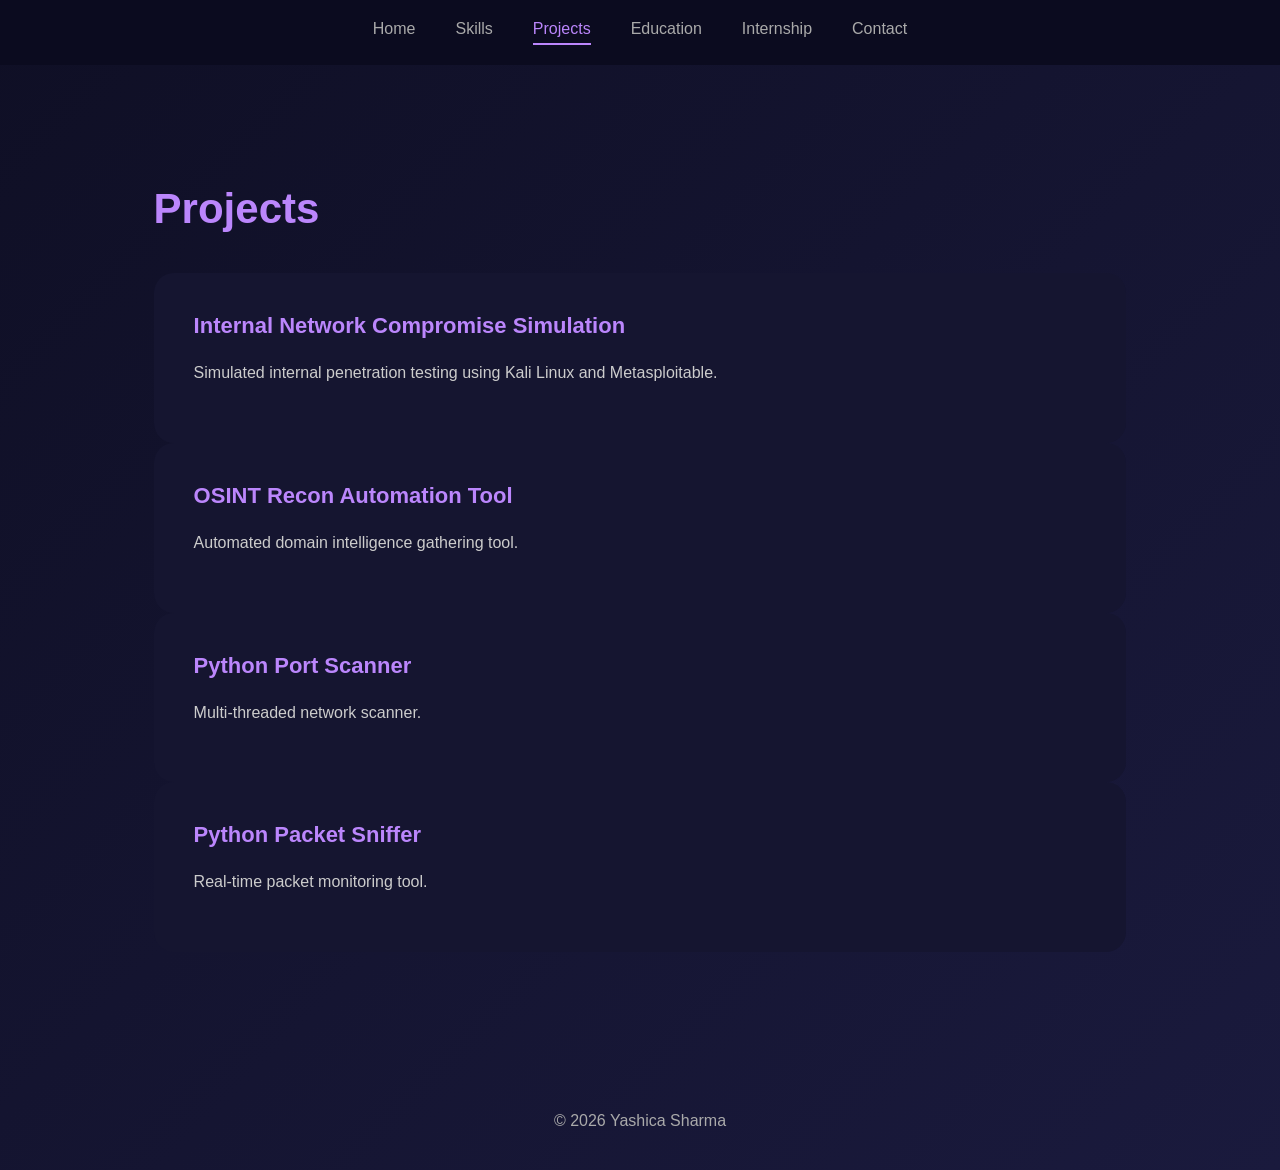
<file: project.html>
<!DOCTYPE html>
<html>
<head>
<title>Projects | Yashica Sharma</title>
<link rel="stylesheet" href="style.css">
</head>
<body>

<nav>
<a href="index.html">Home</a>
<a href="skills.html">Skills</a>
<a href="projects.html" class="active">Projects</a>
<a href="education.html">Education</a>
<a href="internship.html">Internship</a>
<a href="contact.html">Contact</a>
</nav>

<section>
<h2>Projects</h2>

<div class="card">
<h3>
<a href="https://github.com/yashicasharma1/Internal-Network-Compromise-Simulation" target="_blank" style="color:#bb86fc; text-decoration:none;">
Internal Network Compromise Simulation
</a>
</h3>
<p>Simulated internal penetration testing using Kali Linux and Metasploitable.</p>
</div>

<div class="card">
<h3>
<a href="https://github.com/yashicasharma1/osint-recon" target="_blank" style="color:#bb86fc; text-decoration:none;">
OSINT Recon Automation Tool
</a>
</h3>
<p>Automated domain intelligence gathering tool.</p>
</div>

<div class="card">
<h3>
<a href="https://github.com/yashicasharma1/python-port-scanner" target="_blank" style="color:#bb86fc; text-decoration:none;">
Python Port Scanner
</a>
</h3>
<p>Multi-threaded network scanner.</p>
</div>

<div class="card">
<h3>
<a href="https://github.com/yashicasharma1/python-packet-sniffer" target="_blank" style="color:#bb86fc; text-decoration:none;">
Python Packet Sniffer
</a>
</h3>
<p>Real-time packet monitoring tool.</p>
</div>

</section>

<footer>© 2026 Yashica Sharma</footer>

</body>
</html>
</file>
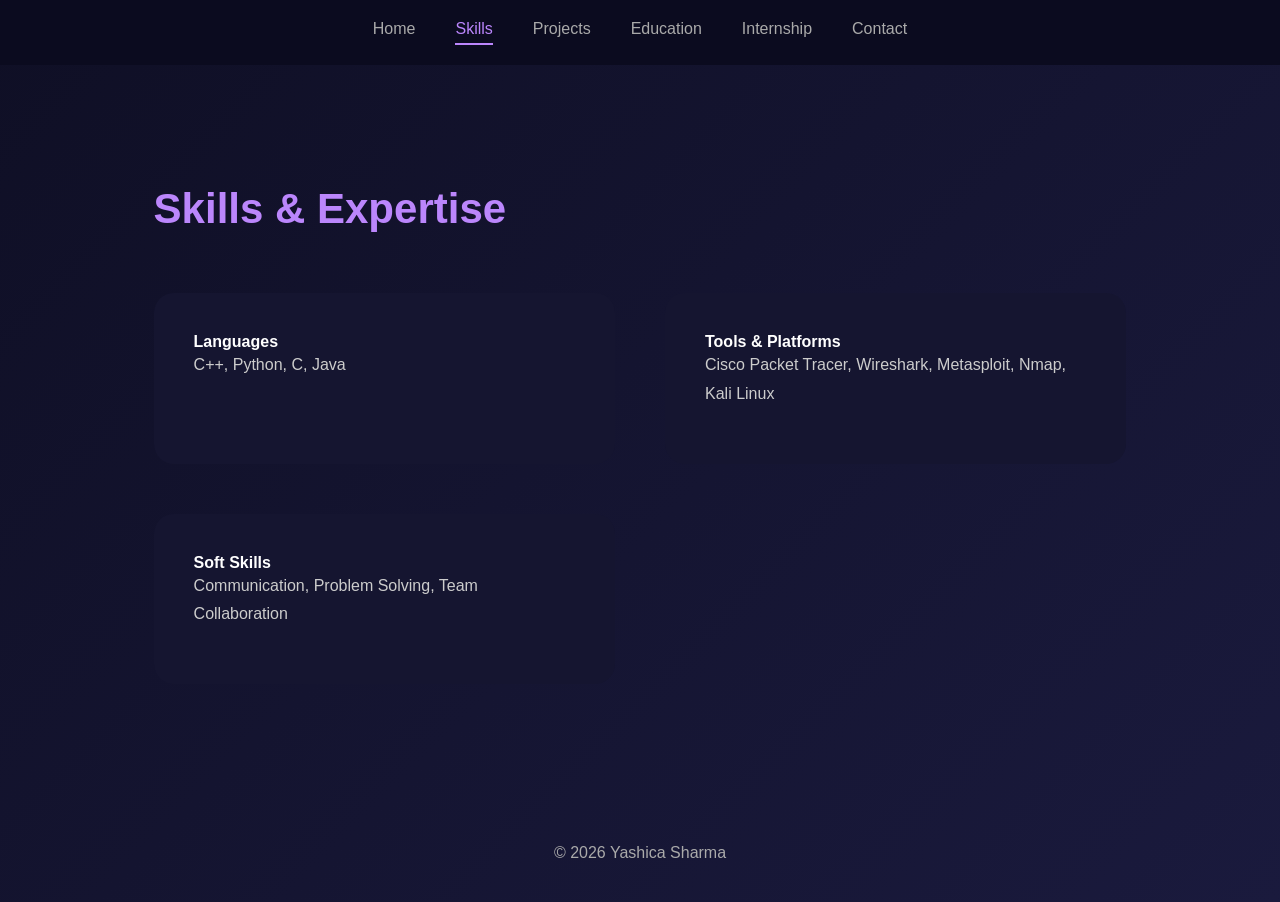
<file: skills.html>
<!DOCTYPE html>
<html>
<head>
<title>Skills | Yashica Sharma</title>
<link rel="stylesheet" href="style.css">
</head>
<body>

<nav>
<a href="index.html">Home</a>
<a href="skills.html" class="active">Skills</a>
<a href="projects.html">Projects</a>
<a href="education.html">Education</a>
<a href="internship.html">Internship</a>
<a href="contact.html">Contact</a>
</nav>

<section>
<h2>Skills & Expertise</h2>

<div class="grid">
<div class="card">
<strong>Languages</strong>
<p>C++, Python, C, Java</p>
</div>

<div class="card">
<strong>Tools & Platforms</strong>
<p>Cisco Packet Tracer, Wireshark, Metasploit, Nmap, Kali Linux</p>
</div>

<div class="card">
<strong>Soft Skills</strong>
<p>Communication, Problem Solving, Team Collaboration</p>
</div>
</div>

</section>

<footer>© 2026 Yashica Sharma</footer>

</body>
</html>
</file>
<file: style.css>
*{
margin:0;
padding:0;
box-sizing:border-box;
font-family:'Poppins',sans-serif;
}

body{
background: linear-gradient(135deg,#0f0f25,#1a1a3d);
color:white;
}

nav{
display:flex;
justify-content:center;
padding:20px;
background:#0b0b1f;
position:sticky;
top:0;
z-index:1000;
}

nav a{
color:#aaa;
margin:0 20px;
text-decoration:none;
transition:0.3s;
font-weight:500;
}

nav a:hover{
color:#bb86fc;
}

.active{
color:#bb86fc;
border-bottom:2px solid #bb86fc;
padding-bottom:5px;
}

section{
padding:120px 12%;
}

h1{
font-size:48px;
margin-bottom:20px;
}

h1 span{
color:#bb86fc;
}

h2{
color:#bb86fc;
margin-bottom:40px;
}

p{
color:#ccc;
margin-bottom:15px;
}

.hero{
display:flex;
justify-content:space-between;
align-items:center;
flex-wrap:wrap;
}

.hero-img img{
width:240px;
border-radius:50%;
border:4px solid #bb86fc;
}

.card{
background:#151530;
padding:40px;
border-radius:20px;
transition:0.3s;
}

.card:hover{
transform:translateY(-6px);
box-shadow:0 0 25px #bb86fc;
}

.grid{
display:grid;
grid-template-columns:repeat(auto-fit,minmax(350px,1fr));
gap:50px;
margin-top:60px;
}

footer{
text-align:center;
padding:40px;
color:#aaa;
}

h2{
font-size:42px;
font-weight:700;
margin-bottom:40px;
}

.card h3{
font-size:22px;
font-weight:600;
color:#bb86fc;
margin-bottom:20px;
}

.card p{
font-size:16px;
line-height:1.8;
font-weight:400;
}
</file>
